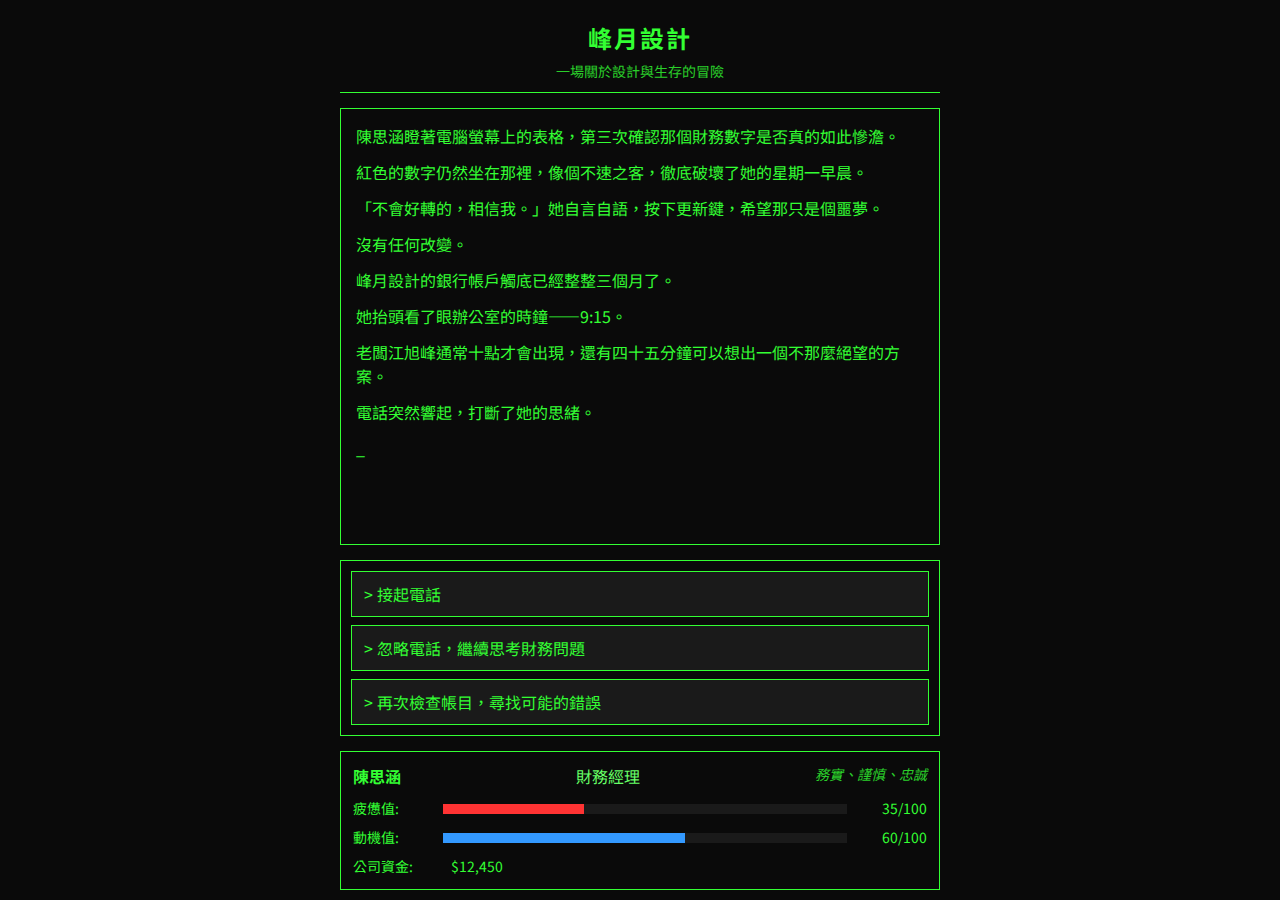
<file: Uxer/index.html>
<!DOCTYPE html>
<html lang="zh-TW">
<head>
    <meta charset="UTF-8">
    <meta name="viewport" content="width=device-width, initial-scale=1.0">
    <title>峰月設計 - 文字冒險遊戲</title>
    <link rel="stylesheet" href="style.css">
</head>
<body>
    <div class="game-container">
        <div class="game-header">
            <h1>峰月設計</h1>
            <div class="subtitle">一場關於設計與生存的冒險</div>
        </div>
        
        <div class="story-container">
            <div class="story-text" id="story-text">
                <p>陳思涵瞪著電腦螢幕上的表格，第三次確認那個財務數字是否真的如此慘澹。</p>
                <p>紅色的數字仍然坐在那裡，像個不速之客，徹底破壞了她的星期一早晨。</p>
                <p>「不會好轉的，相信我。」她自言自語，按下更新鍵，希望那只是個噩夢。</p>
                <p>沒有任何改變。</p>
                <p>峰月設計的銀行帳戶觸底已經整整三個月了。</p>
                <p>她抬頭看了眼辦公室的時鐘——9:15。</p>
                <p>老闆江旭峰通常十點才會出現，還有四十五分鐘可以想出一個不那麼絕望的方案。</p>
                <p>電話突然響起，打斷了她的思緒。</p>
                <p class="typing">_</p>
            </div>
        </div>
        
        <div class="choices-container" id="choices-container">
            <button class="choice-btn" data-choice="answer-phone">接起電話</button>
            <button class="choice-btn" data-choice="ignore-phone">忽略電話，繼續思考財務問題</button>
            <button class="choice-btn" data-choice="check-accounts">再次檢查帳目，尋找可能的錯誤</button>
        </div>
        
        <div class="character-stats">
            <div class="character-info">
                <div class="character-name">陳思涵</div>
                <div class="character-title">財務經理</div>
                <div class="character-personality">務實、謹慎、忠誠</div>
            </div>
            <div class="stats">
                <div class="stat">
                    <div class="stat-label">疲憊值:</div>
                    <div class="stat-bar">
                        <div class="stat-fill" id="fatigue-bar" style="width: 35%;"></div>
                    </div>
                    <div class="stat-value" id="fatigue-value">35/100</div>
                </div>
                <div class="stat">
                    <div class="stat-label">動機值:</div>
                    <div class="stat-bar">
                        <div class="stat-fill motivation-fill" id="motivation-bar" style="width: 60%;"></div>
                    </div>
                    <div class="stat-value" id="motivation-value">60/100</div>
                </div>
                <div class="stat">
                    <div class="stat-label">公司資金:</div>
                    <div class="stat-value" id="company-funds">$12,450</div>
                </div>
            </div>
        </div>
    </div>
    
    <script src="script.js"></script>
</body>
</html>
</file>
<file: Uxer/style.css>
@import url('https://fonts.googleapis.com/css2?family=Noto+Sans+TC:wght@400;700&display=swap');

:root {
    --main-bg: #0a0a0a;
    --text-color: #33ff33;
    --highlight: #66ff66;
    --box-border: #33ff33;
    --button-bg: #1a1a1a;
    --button-hover: #2a2a2a;
    --fatigue-color: #ff3333;
    --motivation-color: #3399ff;
}

* {
    margin: 0;
    padding: 0;
    box-sizing: border-box;
    font-family: 'Noto Sans TC', sans-serif;
}

body {
    background-color: var(--main-bg);
    color: var(--text-color);
    height: 100vh;
    display: flex;
    flex-direction: column;
    padding: 10px;
    font-size: 16px;
    line-height: 1.5;
    overflow: hidden;
}

.game-container {
    display: flex;
    flex-direction: column;
    height: 100%;
    max-width: 600px;
    margin: 0 auto;
    width: 100%;
}

.game-header {
    text-align: center;
    padding: 10px 0;
    border-bottom: 1px solid var(--box-border);
    margin-bottom: 15px;
}

.game-header h1 {
    font-size: 24px;
    letter-spacing: 2px;
    margin-bottom: 5px;
}

.subtitle {
    font-size: 14px;
    opacity: 0.8;
}

.story-container {
    border: 1px solid var(--box-border);
    flex-grow: 1;
    margin-bottom: 15px;
    overflow: hidden;
    position: relative;
    background: rgba(10, 10, 10, 0.8);
}

.story-text {
    padding: 15px;
    height: 100%;
    overflow-y: auto;
}

.story-text p {
    margin-bottom: 12px;
}

.typing {
    animation: blink 1s infinite;
}

@keyframes blink {
    0%, 100% { opacity: 1; }
    50% { opacity: 0; }
}

.choices-container {
    border: 1px solid var(--box-border);
    padding: 10px;
    margin-bottom: 15px;
}

.choice-btn {
    display: block;
    width: 100%;
    text-align: left;
    padding: 10px 12px;
    margin-bottom: 8px;
    background-color: var(--button-bg);
    color: var(--text-color);
    border: 1px solid var(--box-border);
    cursor: pointer;
    font-size: 16px;
    transition: all 0.2s ease;
}

.choice-btn:last-child {
    margin-bottom: 0;
}

.choice-btn:hover, .choice-btn:active {
    background-color: var(--button-hover);
    color: var(--highlight);
}

.choice-btn::before {
    content: "> ";
}

.character-stats {
    border: 1px solid var(--box-border);
    padding: 12px;
}

.character-info {
    display: flex;
    justify-content: space-between;
    margin-bottom: 10px;
    flex-wrap: wrap;
}

.character-name {
    font-weight: bold;
    margin-right: 10px;
}

.character-title {
    color: var(--highlight);
    margin-right: 10px;
}

.character-personality {
    font-style: italic;
    font-size: 14px;
    opacity: 0.8;
}

.stats {
    display: flex;
    flex-direction: column;
    gap: 8px;
}

.stat {
    display: flex;
    align-items: center;
    flex-wrap: wrap;
}

.stat-label {
    width: 80px;
    font-size: 14px;
}

.stat-bar {
    flex-grow: 1;
    height: 10px;
    background-color: var(--button-bg);
    margin: 0 10px;
    position: relative;
}

.stat-fill {
    height: 100%;
    background-color: var(--fatigue-color);
    transition: width 0.5s ease;
}

.motivation-fill {
    background-color: var(--motivation-color);
}

.stat-value {
    width: 70px;
    font-size: 14px;
    text-align: right;
}

/* 手機適配 */
@media (max-width: 480px) {
    body {
        padding: 5px;
        font-size: 15px;
    }
    
    .game-header h1 {
        font-size: 22px;
    }
    
    .choice-btn {
        padding: 8px 10px;
        font-size: 15px;
    }
    
    .story-text {
        padding: 12px;
    }
    
    .character-info {
        flex-direction: column;
        gap: 5px;
    }
    
    .stat-label {
        width: 70px;
    }
    
    .stat-value {
        width: 60px;
    }
}
</file>
